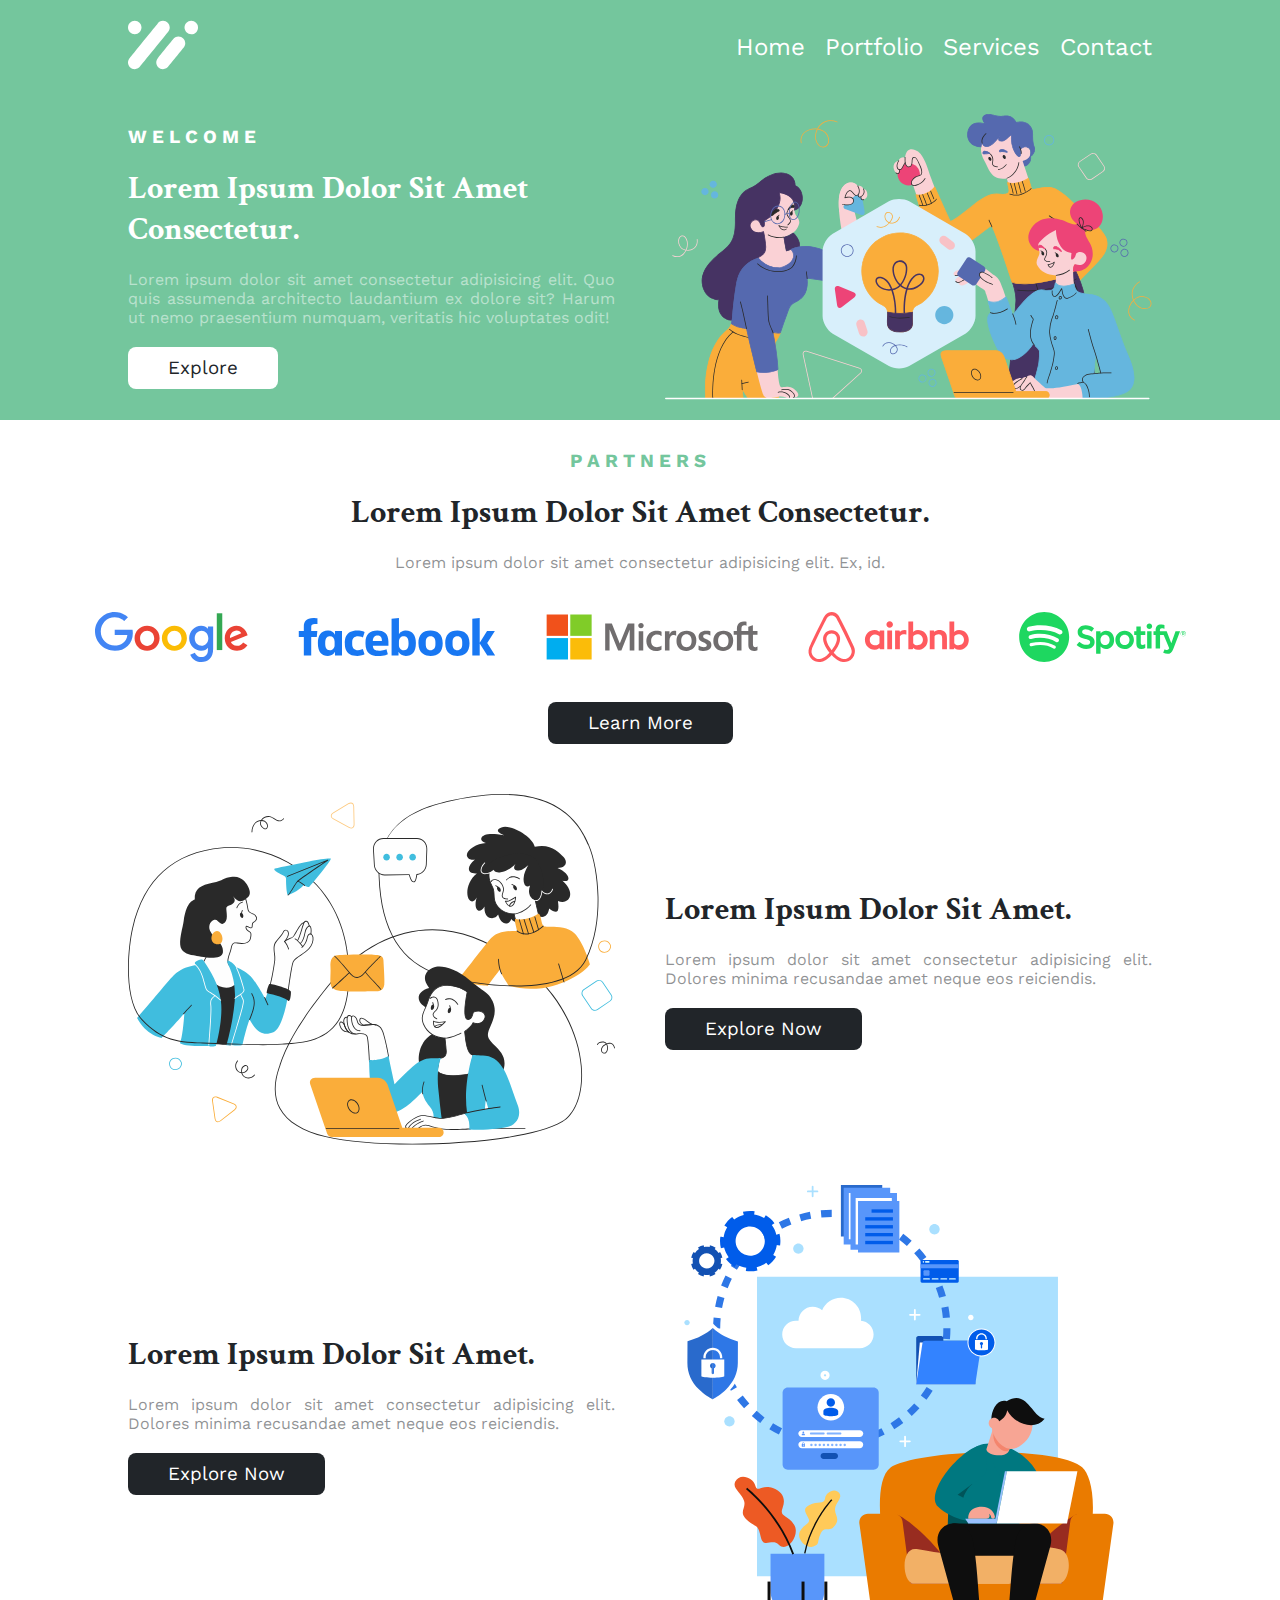
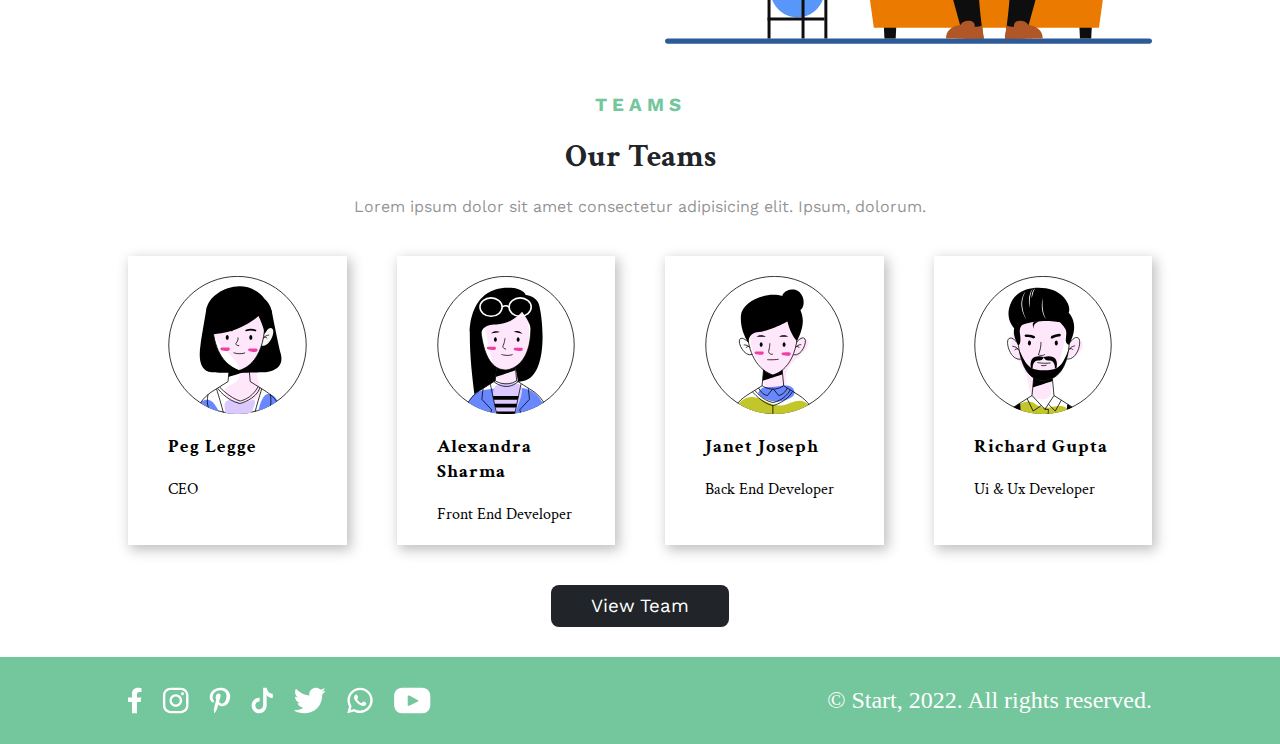
<file: index.html>
<!DOCTYPE html>
<html lang="en">
  <head>
    <meta charset="UTF-8" />
    <meta http-equiv="X-UA-Compatible" content="IE=edge" />
    <meta name="viewport" content="width=device-width, initial-scale=1.0" />
    <link rel="icon" href="src/images/Logo/LogoWhite.svg" />
    <title>Website-Home</title>
    <link rel="stylesheet" href="styles/design.css" />
    <link rel="stylesheet" href="styles/index.css" />
  </script>
  </head>
  <body>
    <div class="hero">
      <!-- ?navigation bar -->
      <nav class="navbar container flex-row ">
        <div class="navbar_logo">
          <img src="src/images/Logo/LogoWhite.svg" alt="" />
        </div>
        <div class="navbar_menu flex-row hidden">
          <a href="index.html" class="navbar_menu_1">Home</a
          ><a href="portfolio.html" class="navbar_menu_2">Portfolio</a
          ><a href="services.html" class="navbar_menu_3">Services</a
          ><a href="contacts.html" class="navbar_menu_4">Contact</a>
        </div>
        <div class="navbar_icons">
          <i class="bi bi-list"></i>
          <i class="bi bi-x-lg hide"></i>
        </div>
      </nav>
      <!-- ?section 1 -->
      <div class="section_one container grid">
        <div class="section_one_left flex-coloumn">
            <div class="section_one_left_label label white-full">welcome</div>
            <div class="section_one_left_title title white-full">Lorem ipsum dolor sit amet consectetur.</div>
            <div class="section_one_left_text text white-light">Lorem ipsum dolor sit amet consectetur adipisicing elit. Quo quis assumenda architecto laudantium ex dolore sit? Harum ut nemo praesentium numquam, veritatis hic voluptates odit!</div>
            <button class="section_one_left_btn white-btn">Explore</button>
        </div>
            <img src="src/images/Home/image-1.svg" alt="" class="section_one_right responsive-image">    
      </div>
    </div>
      <!-- ?section 2 -->
    <div class="section_two container flex-coloumn">
      <div class="section_two_label label green-full">partners</div>
      <div class="section_two_title title black-full">Lorem ipsum dolor sit amet consectetur.</div>
      <div class="section_two_text text black-light">Lorem ipsum dolor sit amet consectetur adipisicing elit. Ex, id.</div>
      <div class="section_two_logo grid">
        <img src="src/images/Companies/Google.svg" alt="" class="section_two_logo_1">
        <img src="src/images/Companies/Facebook.svg" alt="" class="section_two_logo_2">
        <img src="src/images/Companies/Microsoft.svg" alt="" class="section_two_logo_3">
        <img src="src/images/Companies/Airbnb.svg" alt="" class="section_two_logo_4">
        <img src="src/images/Companies/Spotify.svg" alt="" class="section_two_logo_5">
      </div>
      <button class="section_two_btn black-btn">learn more</button>
    </div>
      <!-- ?section 3 -->
    <div class="section_three container grid">
        <img src="src/images/Home/image-2.svg" alt="" class="section_three_left responsive-image">
        <div class="section_three_right flex-coloumn">
          <div class="section_three_right_title title black-full">Lorem ipsum dolor sit amet.</div>
          <div class="section_three_right_text text black-light">Lorem ipsum dolor sit amet consectetur adipisicing elit. Dolores minima recusandae amet neque eos reiciendis.</div>
          <button class="section_three_right_btn black-btn">explore now</button>
        </div>
    </div>
      <!-- ?section 4 -->
      <div class="section_four container grid">
        <div class="section_four_left flex-coloumn">
          <div class="section_four_left_title title black-full">Lorem ipsum dolor sit amet.</div>
          <div class="section_four_left_text text black-light">Lorem ipsum dolor sit amet consectetur adipisicing elit. Dolores minima recusandae amet neque eos reiciendis.</div>
          <button class="section_four_left_btn black-btn">explore now</button>
        </div>
        <img src="src/images/Home/image-3.svg" alt="" class="section_four_right responsive-image">
    </div>
      <!-- ?sectionn 5 -->
      <div class="section_five container flex-coloumn">
        <div class="section_five_label label green-full">teams</div>
        <div class="section_five_title title black-full">our teams</div>
        <div class="section_five_text text black-light">Lorem ipsum dolor sit amet consectetur adipisicing elit. Ipsum, dolorum.</div>
        <div class="section_five_cards">
          <div class="section_five_cards_1">
            <img class="responsive-image" src="src/images/team/Peg_Legge.svg" alt="">
            <div class="card_name">Peg Legge</div>
            <div class="card_position">CEO</div>
          </div>
          <div class="section_five_cards_2">
            <img class="responsive-image" src="src/images/team/Alexandra.svg" alt="">
            <div class="card_name">Alexandra sharma</div>
            <div class="card_position">front end developer</div>
          </div>
          <div class="section_five_cards_3">
            <img class="responsive-image" src="src/images/team/Janet.svg" alt="">
            <div class="card_name">janet joseph</div>
            <div class="card_position">back end developer</div>
          </div>
          <div class="section_five_cards_4">
            <img class="responsive-image" src="src/images/team/Richard.svg" alt="">
            <div class="card_name">richard gupta</div>
            <div class="card_position">ui & ux developer</div>
          </div>
        </div>
        <button class="section_five_btn black-btn">view team</button>
      </div>
      <!-- ?footer -->
      <div class="hero">
        <footer class="container flex-row">
           <div class="footer_socials flex-row">
            <img src="src/images/socials/facebook.svg" alt="" class="footer_socials_1">
            <img src="src/images/socials/instagram.svg" alt="" class="footer_socials_2">
            <img src="src/images/socials/pinterest.svg" alt="" class="footer_socials_3">
            <img src="src/images/socials/tiktok.svg" alt="" class="footer_socials_4">
            <img src="src/images/socials/twitter.svg" alt="" class="footer_socials_5">
            <img src="src/images/socials/whatsapp.svg" alt="" class="footer_socials_6">
            <img src="src/images/socials/youtube.svg" alt="" class="footer_socials_7">
           </div>
           <div class="footer_copyright white-full">© Start, 2022. All rights reserved.</div>
        </footer>
      </div>
    
  </body>
  <script src="src/main.js"></script>
</html>
</file>
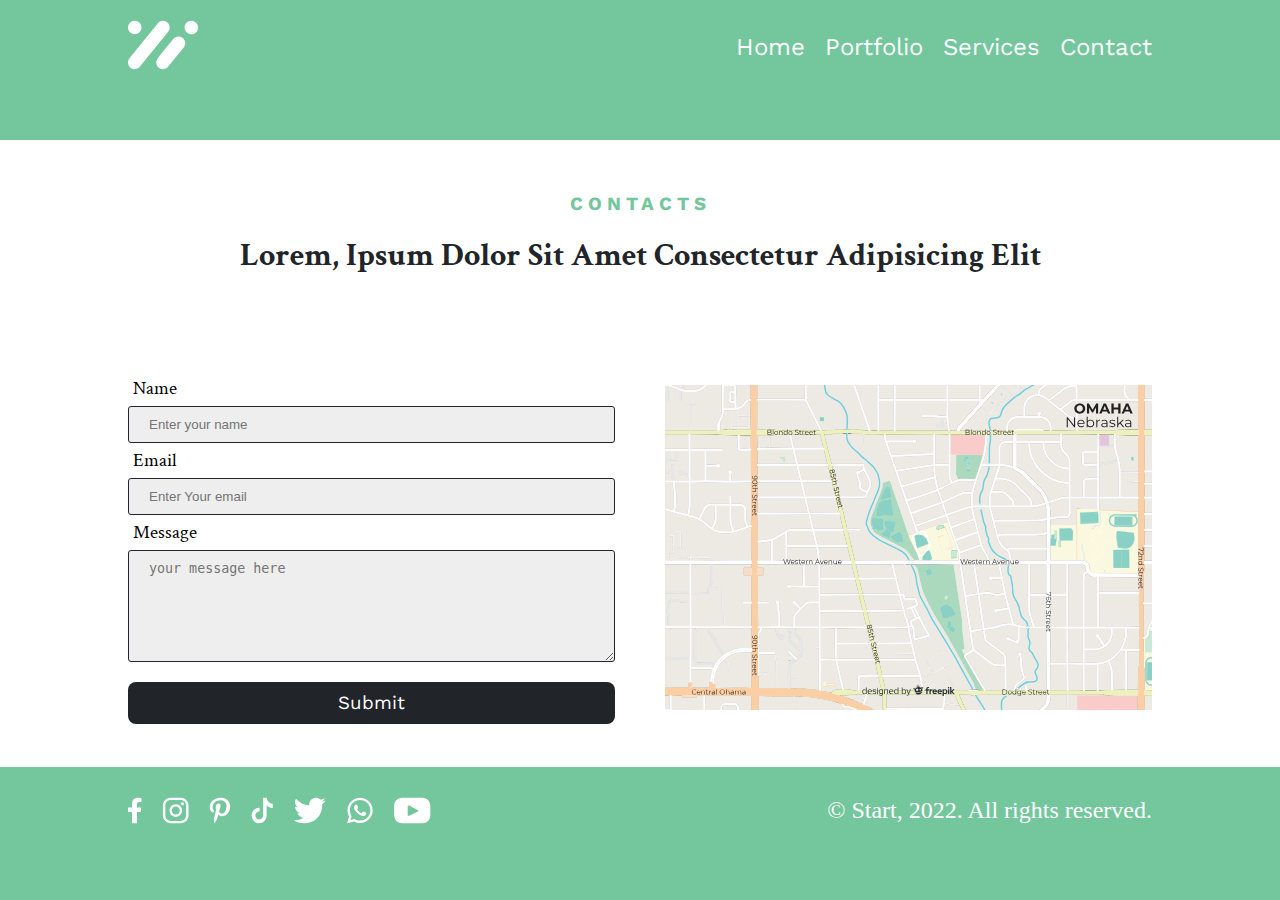
<file: contacts.html>
<!DOCTYPE html>
<html lang="en">
  <head>
    <meta charset="UTF-8" />
    <meta http-equiv="X-UA-Compatible" content="IE=edge" />
    <meta name="viewport" content="width=device-width, initial-scale=1.0" />
    <link rel="icon" href="src/images/Logo/LogoWhite.svg" />
    <title>Website-Contacts</title>
    <link rel="stylesheet" href="styles/design.css" />
    <link rel="stylesheet" href="styles/contacts.css" />
  </head>
  <body>
    <!-- ?navbar -->
    <div class="hero">
      <!-- ?navigation bar -->
      <nav class="navbar container flex-row">
        <div class="navbar_logo">
          <img src="src/images/Logo/LogoWhite.svg" alt="" />
        </div>
        <div class="navbar_menu flex-row hidden">
          <a href="index.html" class="navbar_menu_1">Home</a
          ><a href="portfolio.html" class="navbar_menu_2">Portfolio</a
          ><a href="services.html" class="navbar_menu_3">Services</a
          ><a href="contacts.html" class="navbar_menu_4">Contact</a>
        </div>
        <div class="navbar_icons">
          <i class="bi bi-list"></i>
          <i class="bi bi-x-lg hide"></i>
        </div>
      </nav>
    </div>

    <!-- ?main -->
    <div class="one container flex-coloumn">
      <div class="one_label label green-full">contacts</div>
      <div class="one_title title black-full">
        Lorem, ipsum dolor sit amet consectetur adipisicing elit
      </div>
    </div>
    <div class="two container grid">
      <div class="two_left">
        <form action="">
          <label for="name">Name</label>
          <input placeholder="Enter your name" type="text" id="name" />

          <label for="email">Email</label>
          <input placeholder="Enter Your email" type="email" id="email" />

          <label for="message">Message</label>
          <textarea
            placeholder="your message here"
            name=""
            id="message"
            cols="30"
            rows="6"
          ></textarea>
          <button type="submit" class="submit_btn black-btn">Submit</button>
        </form>
      </div>
      <img
        src="src/images/Contact/map.svg"
        alt=""
        class="two_right responsive-image"
      />
    </div>
    <!-- ?footer -->
    <div class="hero">
      <footer class="container flex-row">
        <div class="footer_socials flex-row">
          <img
            src="src/images/socials/facebook.svg"
            alt=""
            class="footer_socials_1"
          />
          <img
            src="src/images/socials/instagram.svg"
            alt=""
            class="footer_socials_2"
          />
          <img
            src="src/images/socials/pinterest.svg"
            alt=""
            class="footer_socials_3"
          />
          <img
            src="src/images/socials/tiktok.svg"
            alt=""
            class="footer_socials_4"
          />
          <img
            src="src/images/socials/twitter.svg"
            alt=""
            class="footer_socials_5"
          />
          <img
            src="src/images/socials/whatsapp.svg"
            alt=""
            class="footer_socials_6"
          />
          <img
            src="src/images/socials/youtube.svg"
            alt=""
            class="footer_socials_7"
          />
        </div>
        <div class="footer_copyright white-full">
          © Start, 2022. All rights reserved.
        </div>
      </footer>
    </div>
  </body>
  <script src="src/main.js"></script>
</html>
</file>
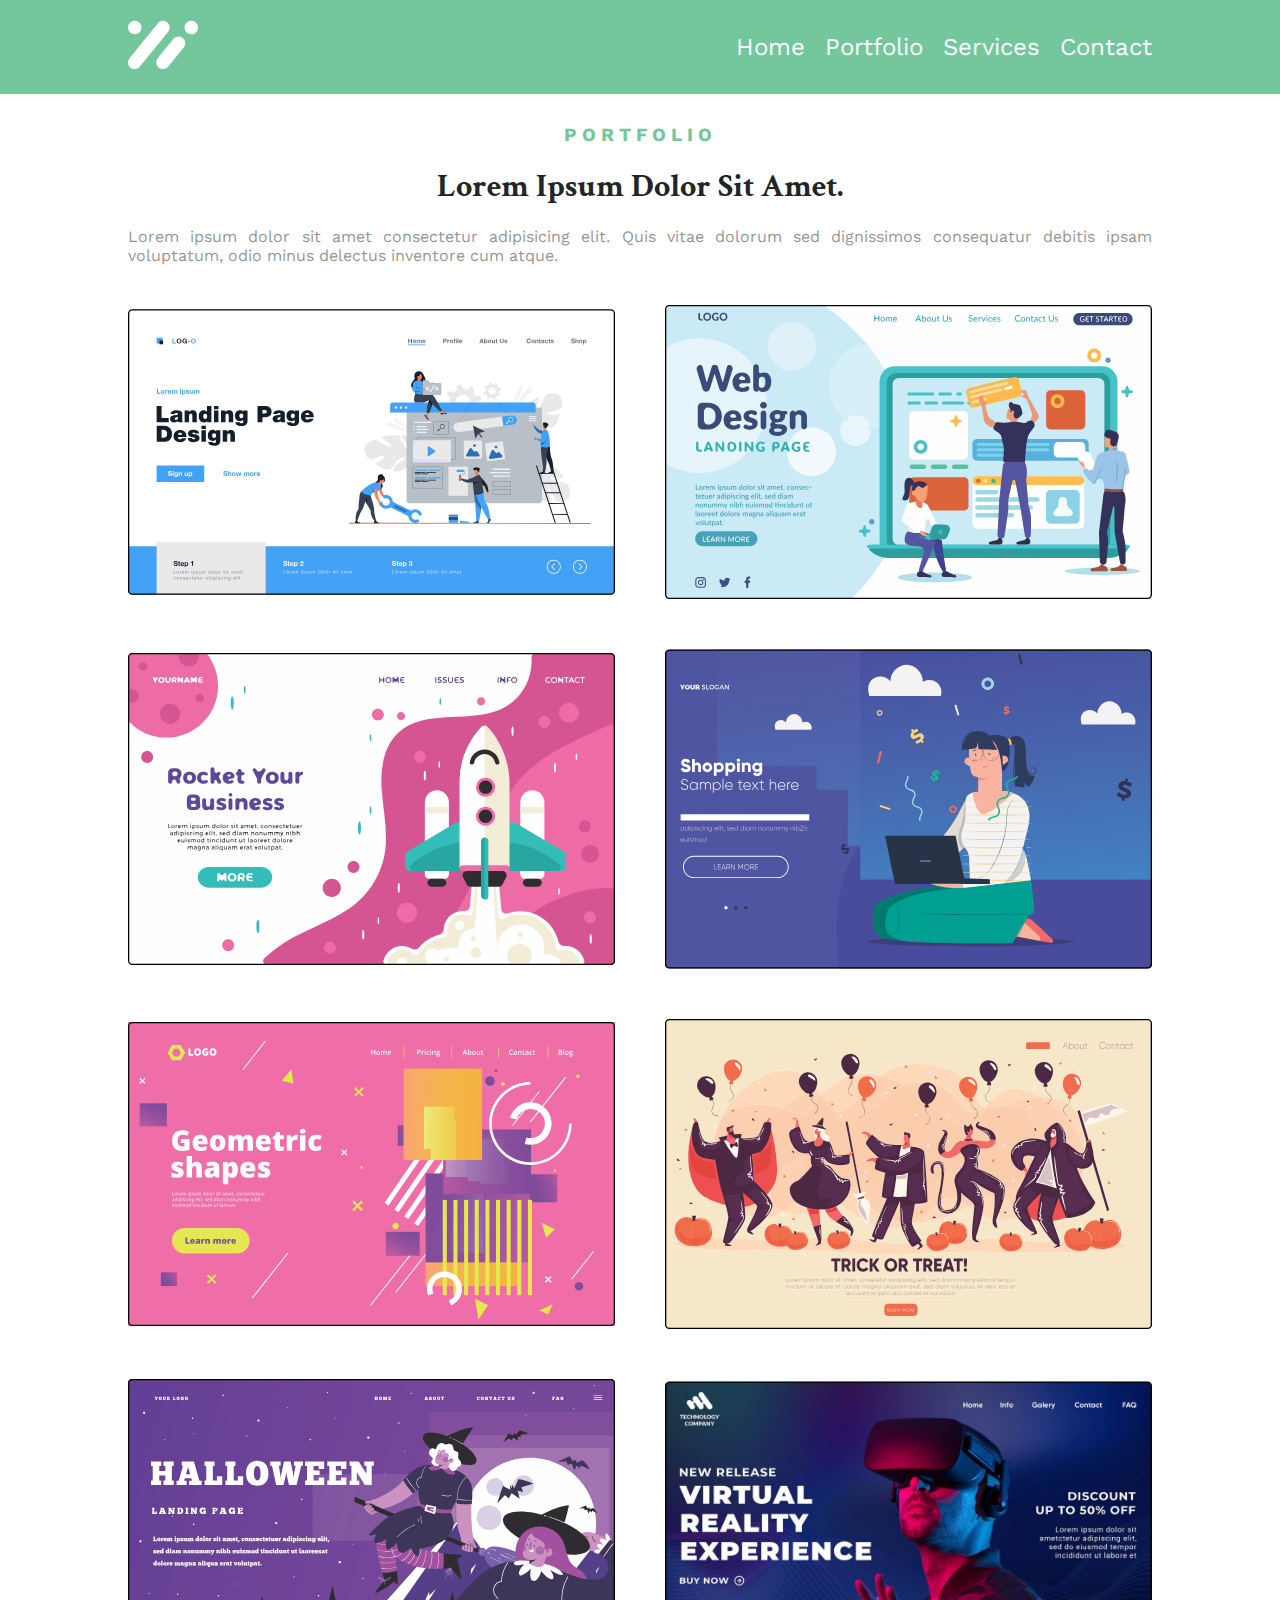
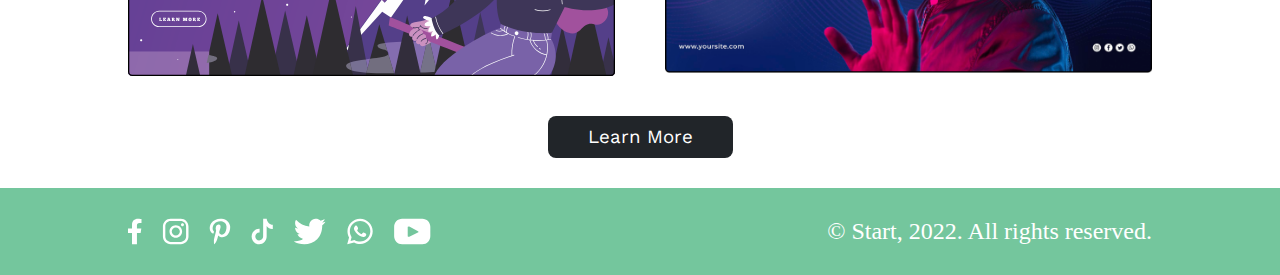
<file: portfolio.html>
<!DOCTYPE html>
<html lang="en">
  <head>
    <meta charset="UTF-8" />
    <meta http-equiv="X-UA-Compatible" content="IE=edge" />
    <meta name="viewport" content="width=device-width, initial-scale=1.0" />
    <title>Website-portfolio</title>
    <link rel="icon" href="src/images/Logo/LogoWhite.svg" />
    <link rel="stylesheet" href="styles/design.css" />
    <link rel="stylesheet" href="styles/portfolio.css" />
  </head>
  <body>
    <!-- ?navbar -->
    <div class="hero">
      <!-- ?navigation bar -->
      <nav class="navbar container flex-row">
        <div class="navbar_logo">
          <img src="src/images/Logo/LogoWhite.svg" alt="" />
        </div>
        <div class="navbar_menu flex-row hidden">
          <a href="index.html" class="navbar_menu_1">Home</a
          ><a href="portfolio.html" class="navbar_menu_2">Portfolio</a
          ><a href="services.html" class="navbar_menu_3">Services</a
          ><a href="contacts.html" class="navbar_menu_4">Contact</a>
        </div>
        <div class="navbar_icons">
          <i class="bi bi-list"></i>
          <i class="bi bi-x-lg hide"></i>
        </div>
      </nav>
    </div>

    <!-- ?main -->
    <div class="main container flex-coloumn">
      <div class="main_label label green-full">portfolio</div>
      <div class="main_title title black-full">Lorem ipsum dolor sit amet.</div>
      <div class="main_text text black-light">
        Lorem ipsum dolor sit amet consectetur adipisicing elit. Quis vitae
        dolorum sed dignissimos consequatur debitis ipsam voluptatum, odio minus
        delectus inventore cum atque.
      </div>
      <div class="main_image grid">
        <img
          src="src/images/Portfolio/sample-1.svg"
          alt=""
          class="main_image_1 responsive-image"
        />
        <img
          src="src/images/Portfolio/sample-2.svg"
          alt=""
          class="main_image_2 responsive-image"
        />
        <img
          src="src/images/Portfolio/sample-3.svg"
          alt=""
          class="main_image_3 responsive-image"
        />
        <img
          src="src/images/Portfolio/sample-4.svg"
          alt=""
          class="main_image_4 responsive-image"
        />
        <img
          src="src/images/Portfolio/sample-5.svg"
          alt=""
          class="main_image_5 responsive-image"
        />
        <img
          src="src/images/Portfolio/sample-6.svg"
          alt=""
          class="main_image_6 responsive-image"
        />
        <img
          src="src/images/Portfolio/sample-7.svg"
          alt=""
          class="main_image_7 responsive-image"
        />
        <img
          src="src/images/Portfolio/sample-8.png"
          alt=""
          class="main_image_8 responsive-image"
        />
      </div>
      <button class="main_btn black-btn">learn more</button>
    </div>

    <!-- ?footer -->
    <div class="hero">
      <footer class="container flex-row">
        <div class="footer_socials flex-row">
          <img
            src="src/images/socials/facebook.svg"
            alt=""
            class="footer_socials_1"
          />
          <img
            src="src/images/socials/instagram.svg"
            alt=""
            class="footer_socials_2"
          />
          <img
            src="src/images/socials/pinterest.svg"
            alt=""
            class="footer_socials_3"
          />
          <img
            src="src/images/socials/tiktok.svg"
            alt=""
            class="footer_socials_4"
          />
          <img
            src="src/images/socials/twitter.svg"
            alt=""
            class="footer_socials_5"
          />
          <img
            src="src/images/socials/whatsapp.svg"
            alt=""
            class="footer_socials_6"
          />
          <img
            src="src/images/socials/youtube.svg"
            alt=""
            class="footer_socials_7"
          />
        </div>
        <div class="footer_copyright white-full">
          © Start, 2022. All rights reserved.
        </div>
      </footer>
    </div>
  </body>
  <script src="src/main.js"></script>
</html>
</file>
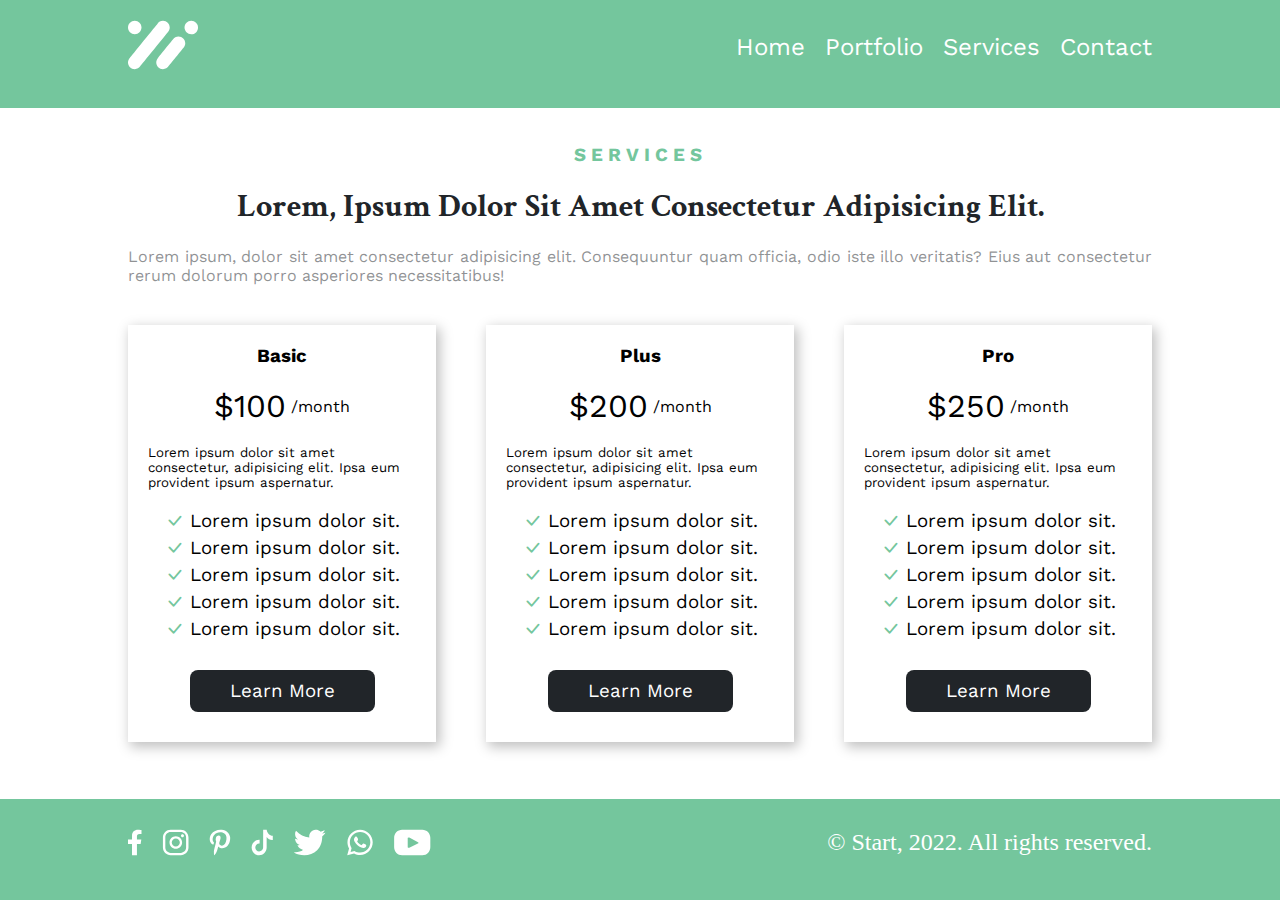
<file: services.html>
<!DOCTYPE html>
<html lang="en">
  <head>
    <meta charset="UTF-8" />
    <meta http-equiv="X-UA-Compatible" content="IE=edge" />
    <meta name="viewport" content="width=device-width, initial-scale=1.0" />
    <link rel="icon" href="src/images/Logo/LogoWhite.svg" />
    <title>Website-Services</title>
    <link rel="stylesheet" href="styles/design.css" />
    <link rel="stylesheet" href="styles/services.css" />
  </head>
  <body>
    <!-- ?navbar -->
    <div class="hero">
      <!-- ?navigation bar -->
      <nav class="navbar container flex-row">
        <div class="navbar_logo">
          <img src="src/images/Logo/LogoWhite.svg" alt="" />
        </div>
        <div class="navbar_menu flex-row hidden">
          <a href="index.html" class="navbar_menu_1">Home</a
          ><a href="portfolio.html" class="navbar_menu_2">Portfolio</a
          ><a href="services.html" class="navbar_menu_3">Services</a
          ><a href="contacts.html" class="navbar_menu_4">Contact</a>
        </div>
        <div class="navbar_icons">
          <i class="bi bi-list"></i>
          <i class="bi bi-x-lg hide"></i>
        </div>
      </nav>
    </div>
    <!-- ?main -->
    <div class="main container flex-coloumn">
      <div class="main_label label green-full">services</div>
      <div class="main_title title black-full">Lorem, ipsum dolor sit amet consectetur adipisicing elit.</div>
      <div class="main_text text black-light">Lorem ipsum, dolor sit amet consectetur adipisicing elit. Consequuntur quam officia, odio iste illo veritatis? Eius aut consectetur rerum dolorum porro asperiores necessitatibus!</div>

      <div class="main_cards grid">

        <div class="main_cards_1">
            <div class="tag">basic</div>
            <div class="price">
                <div class="amount">$100</div>
                <div class="time">/month</div>
            </div>
            <div class="info">Lorem ipsum dolor sit amet consectetur, adipisicing elit. Ipsa eum provident ipsum aspernatur.</div>
            <div class="features">
                <div class="list">
                    <i class="bi bi-check-lg green-full"></i>
                    <span>Lorem ipsum dolor sit.</span>
                </div>
                <div class="list">
                    <i class="bi bi-check-lg green-full"></i>
                    <span>Lorem ipsum dolor sit.</span>
                </div>
                <div class="list">
                    <i class="bi bi-check-lg green-full"></i>
                    <span>Lorem ipsum dolor sit.</span>
                </div>
                <div class="list">
                    <i class="bi bi-check-lg green-full"></i>
                    <span>Lorem ipsum dolor sit.</span>
                </div>
                <div class="list">
                    <i class="bi bi-check-lg green-full"></i>
                    <span>Lorem ipsum dolor sit.</span>
                </div>
            </div>
            <button class="purchase_btn black-btn">learn more</button>
        </div>


        <div class="main_cards_2">
            <div class="tag">plus</div>
            <div class="price">
                <div class="amount">$200</div>
                <div class="time">/month</div>
            </div>
            <div class="info">Lorem ipsum dolor sit amet consectetur, adipisicing elit. Ipsa eum provident ipsum aspernatur.</div>
            <div class="features">
                <div class="list">
                    <i class="bi bi-check-lg green-full"></i>
                    <span>Lorem ipsum dolor sit.</span>
                </div>
                <div class="list">
                    <i class="bi bi-check-lg green-full"></i>
                    <span>Lorem ipsum dolor sit.</span>
                </div>
                <div class="list">
                    <i class="bi bi-check-lg green-full"></i>
                    <span>Lorem ipsum dolor sit.</span>
                </div>
                <div class="list">
                    <i class="bi bi-check-lg green-full"></i>
                    <span>Lorem ipsum dolor sit.</span>
                </div>
                <div class="list">
                    <i class="bi bi-check-lg green-full"></i>
                    <span>Lorem ipsum dolor sit.</span>
                </div>
            </div>
            <button class="purchase_btn black-btn">learn more</button>
        </div>

        
        <div class="main_cards_3">
            <div class="tag">pro</div>
            <div class="price">
                <div class="amount">$250</div>
                <div class="time">/month</div>
            </div>
            <div class="info">Lorem ipsum dolor sit amet consectetur, adipisicing elit. Ipsa eum provident ipsum aspernatur.</div>
            <div class="features">
                <div class="list">
                    <i class="bi bi-check-lg green-full"></i>
                    <span>Lorem ipsum dolor sit.</span>
                </div>
                <div class="list">
                    <i class="bi bi-check-lg green-full"></i>
                    <span>Lorem ipsum dolor sit.</span>
                </div>
                <div class="list">
                    <i class="bi bi-check-lg green-full"></i>
                    <span>Lorem ipsum dolor sit.</span>
                </div>
                <div class="list">
                    <i class="bi bi-check-lg green-full"></i>
                    <span>Lorem ipsum dolor sit.</span>
                </div>
                <div class="list">
                    <i class="bi bi-check-lg green-full"></i>
                    <span>Lorem ipsum dolor sit.</span>
                </div>
            </div>
            <button class="purchase_btn black-btn">learn more</button>
        </div>
      </div>
    </div>

    <!-- ?footer -->
    <div class="hero">
      <footer class="container flex-row">
        <div class="footer_socials flex-row">
          <img
            src="src/images/socials/facebook.svg"
            alt=""
            class="footer_socials_1"
          />
          <img
            src="src/images/socials/instagram.svg"
            alt=""
            class="footer_socials_2"
          />
          <img
            src="src/images/socials/pinterest.svg"
            alt=""
            class="footer_socials_3"
          />
          <img
            src="src/images/socials/tiktok.svg"
            alt=""
            class="footer_socials_4"
          />
          <img
            src="src/images/socials/twitter.svg"
            alt=""
            class="footer_socials_5"
          />
          <img
            src="src/images/socials/whatsapp.svg"
            alt=""
            class="footer_socials_6"
          />
          <img
            src="src/images/socials/youtube.svg"
            alt=""
            class="footer_socials_7"
          />
        </div>
        <div class="footer_copyright white-full">
          © Start, 2022. All rights reserved.
        </div>
      </footer>
    </div>
  </body>
  <script src="src/main.js"></script>
</html>
</file>
<file: styles/design.css>
@import url("https://fonts.googleapis.com/css2?family=Crimson+Text:wght@400;600;700&family=Work+Sans:wght@100;200;300;400;500;600;700;800;900&display=swap");
@import url("https://cdn.jsdelivr.net/npm/bootstrap-icons@1.10.3/font/bootstrap-icons.css");
:root {
  --h1: 32px;
  --h2: 24px;
  --h3: 18.72px;
  --h4: 16px;
  --h5: 13.28px;
  --h6: 10.72px;

  --color-black-full: rgba(33, 37, 41, 1);
  --color-black-light: rgba(33, 37, 41, 0.5);

  --color-white-full: rgba(255, 255, 255, 1);
  --color-white-light: rgba(255, 255, 255, 0.5);

  --color-green-full: rgba(116, 198, 157, 1);
  --color-green-light: rgba(116, 198, 157, 0.5);

  --font-1: "Crimson Text", serif;
  --font-2: "Work Sans", sans-serif;

  --shadow-1: 3px 4px 12px 1px rgba(0, 0, 0, 0.25);
}

/*! removing default setting of browser */
* {
  margin: 0;
  padding: 0;
  box-sizing: border-box;
}

/*! common classes */
.container {
  max-width: 80%;
  margin: 0 auto;
}

.hero {
  background-color: var(--color-green-full);
}

.flex-row,
.flex-coloumn {
  display: flex;
  gap: 20px;
}

.flex-coloumn {
  flex-direction: column;
}

.grid {
  display: grid;
  grid-template-columns: repeat(2, 1fr);
  padding: 20px 0;
  align-items: center;
  gap: 50px;
}
/* !color classes */
.white-full{
  color: var(--color-white-full);
}
.white-light{
  color: var(--color-white-light);
}
.black-full{
  color: var(--color-black-full);
}
.black-light{
  color: var(--color-black-light);
}
.green-full{
  color: var(--color-green-full);
}
.green-light{
  color: var(--color-green-light);
}
/*! style of lable title text button */
.label {
  font-family: var(--font-2);
  font-size: var(--h3);
  letter-spacing: 5px;
  text-transform: uppercase;
  font-weight: 700;
}

.title {
  text-transform: capitalize;
  font-family: var(--font-1);
  font-size: var(--h1);
  font-weight: bold;
}

.text {
  font-family: var(--font-2);
  text-align: justify;
}

.white-btn,
.black-btn {
  color: var(--color-black-full);
  background-color: var(--color-white-full);
  font-family: var(--font-2);
  font-size: var(--h3);
  padding: 10px 40px;
  border-radius: 8px;
  border: none;
  cursor: pointer;
  text-transform: capitalize;
}

.black-btn {
  color: var(--color-white-full);
  background-color: var(--color-black-full);
}

/*! responsive image */
.responsive-image {
  max-width: 100%;
  height: auto;
}

/* ! navbar */
.navbar {
  justify-content: space-between;
  padding: 20px 0px;
  align-items: center;
}

[class^="navbar_menu_"] {
  font-family: var(--font-2);
  font-size: var(--h2);
  text-decoration: none;
  color: var(--color-white-full);
}
.navbar_icons {
  display: none;
}
.navbar_icons i {
  cursor: pointer;
  color: var(--color-white-full);
  font-size: var(--h2);
}
.hide {
  display: none;
}

/* !footer */
footer{
  justify-content: space-between;
  padding: 30px 0px;
  font-size: var(--h2);
}

/* !media query */
@media (max-width: 768px) {
  .navbar_icons {
    display: block;
  }
  .navbar_menu {
    position: absolute;
    top: 90px;
    left: 0;
    width: 100%;
    height: 100vh;
    flex-direction: column;
    justify-content: center;
    align-items: center;
    gap: 30px;
    background-color: var(--color-green-full);
    opacity: 100%;
    z-index: 10;
  }
  .navbar_menu_1 {
    margin-top: -200px;
  }
  .hidden {
    z-index: -1;
    opacity: 0%;
  }
  footer{
    flex-direction: column;
  }
}
</file>
<file: styles/index.css>
.section_one_left_btn, .section_three_right_btn, .section_four_left_btn {
  align-self: flex-start;
}
.section_two, .section_five {
  padding: 30px 0;
  justify-content: center;
  align-items: center;
}
.section_two .grid {
  grid-template-columns: repeat(5, 1fr);
}


/* !section five */
.section_five_cards{
    display: grid;
    grid-template-columns: repeat(4,1fr);
    gap: 50px;
    padding: 20px 0;
}
[class^='section_five_cards_']{
    display: flex;
    flex-direction: column;
    gap: 20px;
    padding: 20px 40px;
    box-shadow: var(--shadow-1);
}
[class^='section_five_cards_']:hover{
    transform: scale(1.1);
}
.card_name{
    font-family: var(--font-1);
    font-size: var(--h3);
    font-weight: bold;
    text-transform: capitalize;
    letter-spacing: 1px;
}
.card_position{
    font-family: var(--font-1);
    font-size: var(--h4);
    text-transform: capitalize;
}
@media (max-width: 1200px) {
    .section_two .grid {
        grid-template-columns: repeat(3, 1fr);
      }
      .section_five_cards{
        grid-template-columns: repeat(2,1fr);
      }
}

@media (max-width: 768px) {
  .grid {
    grid-template-columns: repeat(1, 1fr);
  }
  .section_two .grid {
    grid-template-columns: repeat(1, 1fr);
  }
  .section_five_cards{
    grid-template-columns: repeat(1, 1fr);
  }
  .section_four_left{
    order: 2;
  }
  .section_four_left{
    order: 1;
  }
}
</file>
<file: styles/contacts.css>
body{
    display: grid;
    min-height: 100vh;
}
.one{
    padding: 30px 0;
    justify-content: center;
    align-items: center;
}
form{
    display: flex;
    flex-direction: column;
    font-family: var(--font-1);
}
form label{
    margin: 5px;
    font-size: var(--h3);
}
form input,textarea{
    padding: 10px 20px;
    background-color: #eeeeee;
    border: 1.5px solid #212529;
    border-radius: 3px;

}
.submit_btn{
margin-top: 20px;
}
@media(max-width:768px){
    .grid{
        grid-template-columns: repeat(1,1fr);
        gap: 40px;
    }
}
</file>
<file: styles/portfolio.css>
body{
    display: grid;
    min-height: 100vh;
}
.main{
    padding: 30px 0;
    justify-content: center;
    align-items: center;
}
@media(max-width:768px){
    .main .grid{
        grid-template-columns: repeat(1,1fr);
        gap: 20px;
    }
}
</file>
<file: styles/services.css>
body{
    display: grid;
    min-height: 100vh;
}

.main{
    padding: 30px 0;
    justify-content: center;
    align-items: center;
}
.main .grid{
    grid-template-columns: repeat(3,1fr);
}
[class^="main_cards_"]{
    font-family: var(--font-2);
    box-shadow: var(--shadow-1);
    padding: 20px;
    display: flex;
    flex-direction: column;
    justify-content: center;
    align-items: center;   
    gap: 20px; 
    transition: 0.2s ease-in-out;
}
[class^="main_cards_"]:hover{
    transform: scale(1.1);
    transition: 0.2s ease-in-out;
}
.tag{
    font-size: var(--h3);
    font-weight: bold;
    text-transform: capitalize;
}
.price{
    display: flex;
    gap: 5px;
    align-items: center;
}
.amount{
    font-size: var(--h1);
    font-weight: 300px;
}
.info{
    font-size: var(--h5);
}
.features{
    display: flex;
    flex-direction: column;
    gap: 5px;
    font-size: var(--h3);
}
.purchase_btn{
    margin: 10px 0;
}

@media (max-width: 1200px){
    .main .grid{
        grid-template-columns: repeat(2,1fr);
    }
}
@media (max-width: 768px) {
    .main .grid{
        grid-template-columns: repeat(1,1fr);
    }
}
</file>
